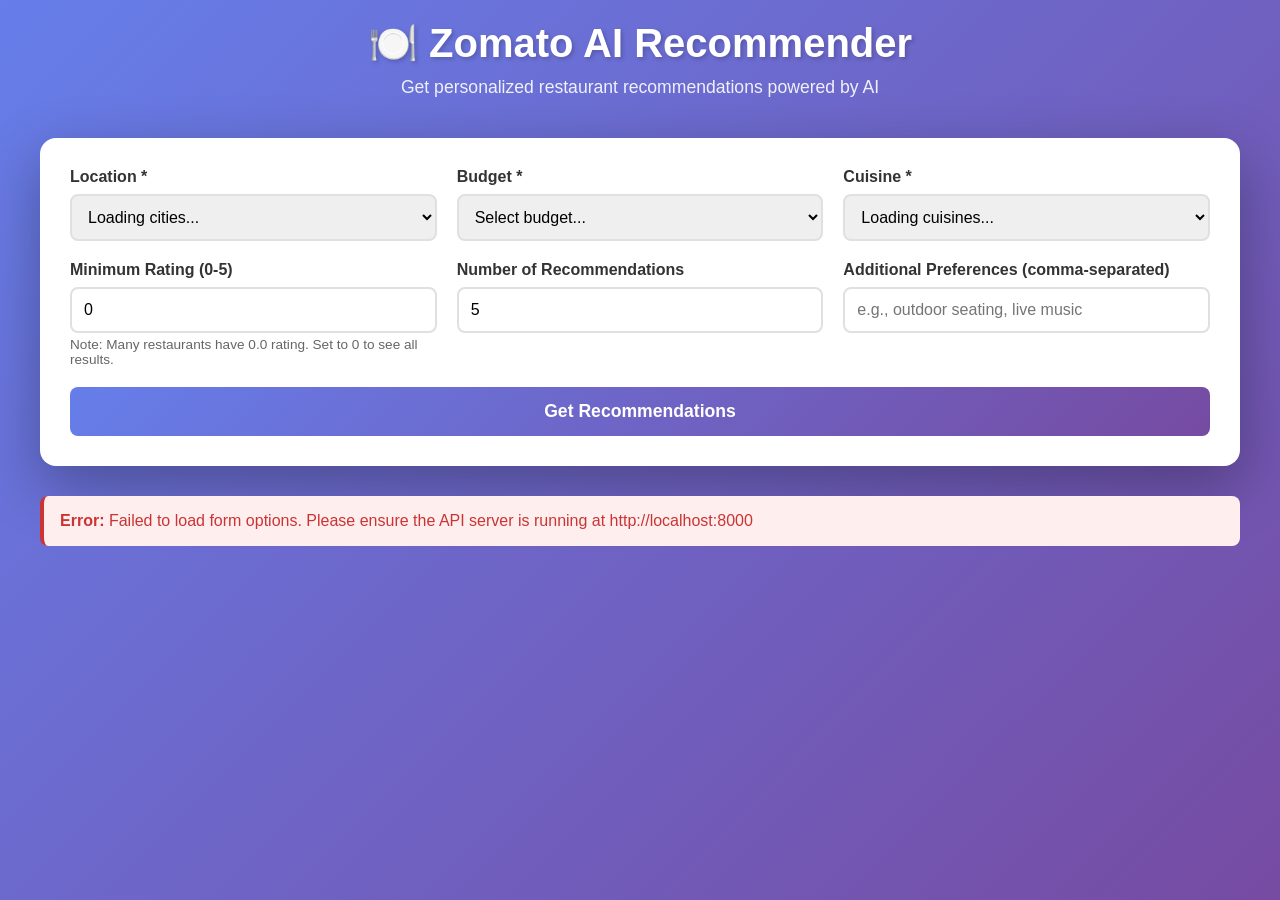
<file: index.html>
<!DOCTYPE html>
<html lang="en">
<head>
    <meta charset="UTF-8">
    <meta name="viewport" content="width=device-width, initial-scale=1.0">
    <title>Zomato AI Recommender</title>
    <style>
        * {
            margin: 0;
            padding: 0;
            box-sizing: border-box;
        }

        body {
            font-family: -apple-system, BlinkMacSystemFont, 'Segoe UI', Roboto, Oxygen, Ubuntu, Cantarell, sans-serif;
            background: linear-gradient(135deg, #667eea 0%, #764ba2 100%);
            min-height: 100vh;
            padding: 20px;
        }

        .container {
            max-width: 1200px;
            margin: 0 auto;
        }

        .header {
            text-align: center;
            color: white;
            margin-bottom: 40px;
        }

        .header h1 {
            font-size: 2.5rem;
            margin-bottom: 10px;
            text-shadow: 2px 2px 4px rgba(0,0,0,0.2);
        }

        .header p {
            font-size: 1.1rem;
            opacity: 0.9;
        }

        .search-card {
            background: white;
            border-radius: 16px;
            padding: 30px;
            box-shadow: 0 20px 60px rgba(0,0,0,0.3);
            margin-bottom: 30px;
        }

        .form-group {
            margin-bottom: 20px;
        }

        .form-group label {
            display: block;
            margin-bottom: 8px;
            font-weight: 600;
            color: #333;
        }

        .form-group input,
        .form-group select {
            width: 100%;
            padding: 12px;
            border: 2px solid #e0e0e0;
            border-radius: 8px;
            font-size: 1rem;
            transition: border-color 0.3s;
        }

        .form-group input:focus,
        .form-group select:focus {
            outline: none;
            border-color: #667eea;
        }

        .form-row {
            display: grid;
            grid-template-columns: repeat(auto-fit, minmax(250px, 1fr));
            gap: 20px;
        }

        .btn-primary {
            background: linear-gradient(135deg, #667eea 0%, #764ba2 100%);
            color: white;
            border: none;
            padding: 14px 32px;
            border-radius: 8px;
            font-size: 1.1rem;
            font-weight: 600;
            cursor: pointer;
            width: 100%;
            transition: transform 0.2s, box-shadow 0.2s;
        }

        .btn-primary:hover:not(:disabled) {
            transform: translateY(-2px);
            box-shadow: 0 8px 20px rgba(102, 126, 234, 0.4);
        }

        .btn-primary:disabled {
            opacity: 0.6;
            cursor: not-allowed;
        }

        .loading {
            text-align: center;
            padding: 40px;
            color: white;
            font-size: 1.2rem;
        }

        .spinner {
            border: 4px solid rgba(255,255,255,0.3);
            border-radius: 50%;
            border-top: 4px solid white;
            width: 40px;
            height: 40px;
            animation: spin 1s linear infinite;
            margin: 0 auto 20px;
        }

        @keyframes spin {
            0% { transform: rotate(0deg); }
            100% { transform: rotate(360deg); }
        }

        .error {
            background: #fee;
            color: #c33;
            padding: 16px;
            border-radius: 8px;
            margin-bottom: 20px;
            border-left: 4px solid #c33;
        }

        .results-section {
            margin-top: 30px;
        }

        .summary-card {
            background: white;
            border-radius: 16px;
            padding: 24px;
            margin-bottom: 24px;
            box-shadow: 0 4px 12px rgba(0,0,0,0.1);
        }

        .summary-card h2 {
            color: #667eea;
            margin-bottom: 12px;
        }

        .summary-card p {
            color: #555;
            line-height: 1.6;
        }

        .metadata-info {
            display: flex;
            flex-wrap: wrap;
            gap: 16px;
            margin-top: 16px;
            padding-top: 16px;
            border-top: 1px solid #e0e0e0;
            font-size: 0.9rem;
            color: #666;
        }

        .metadata-item {
            display: flex;
            align-items: center;
            gap: 6px;
        }

        .metadata-item strong {
            color: #333;
        }

        .restaurant-card {
            background: white;
            border-radius: 12px;
            padding: 24px;
            margin-bottom: 20px;
            box-shadow: 0 4px 12px rgba(0,0,0,0.1);
            transition: transform 0.2s, box-shadow 0.2s;
            border-left: 4px solid #667eea;
        }

        .restaurant-card:hover {
            transform: translateY(-4px);
            box-shadow: 0 8px 24px rgba(0,0,0,0.15);
        }

        .restaurant-header {
            display: flex;
            justify-content: space-between;
            align-items: start;
            margin-bottom: 16px;
        }

        .restaurant-rank {
            background: linear-gradient(135deg, #667eea 0%, #764ba2 100%);
            color: white;
            width: 36px;
            height: 36px;
            border-radius: 50%;
            display: flex;
            align-items: center;
            justify-content: center;
            font-weight: bold;
            font-size: 1.1rem;
            flex-shrink: 0;
        }

        .restaurant-info {
            flex: 1;
            margin-left: 16px;
        }

        .restaurant-name {
            font-size: 1.4rem;
            font-weight: 700;
            color: #333;
            margin-bottom: 8px;
        }

        .restaurant-details {
            display: flex;
            flex-wrap: wrap;
            gap: 16px;
            margin-bottom: 12px;
            font-size: 0.95rem;
        }

        .detail-item {
            display: flex;
            align-items: center;
            gap: 6px;
            color: #666;
        }

        .detail-item strong {
            color: #333;
        }

        .rating {
            background: #4caf50;
            color: white;
            padding: 4px 10px;
            border-radius: 6px;
            font-weight: 600;
        }

        .rating.high {
            background: #4caf50;
        }

        .rating.medium {
            background: #ff9800;
        }

        .rating.low {
            background: #f44336;
        }

        .explanation {
            background: #f8f9fa;
            padding: 16px;
            border-radius: 8px;
            margin-top: 12px;
            line-height: 1.6;
            color: #555;
            font-style: italic;
        }

        .explanation::before {
            content: "💡 ";
            font-style: normal;
        }

        .empty-state {
            text-align: center;
            padding: 60px 20px;
            color: white;
        }

        .empty-state h2 {
            font-size: 2rem;
            margin-bottom: 16px;
        }

        @media (max-width: 768px) {
            .header h1 {
                font-size: 2rem;
            }

            .form-row {
                grid-template-columns: 1fr;
            }

            .restaurant-header {
                flex-direction: column;
            }

            .restaurant-info {
                margin-left: 0;
                margin-top: 12px;
            }
        }
    </style>
</head>
<body>
    <div class="container">
        <div class="header">
            <h1>🍽️ Zomato AI Recommender</h1>
            <p>Get personalized restaurant recommendations powered by AI</p>
        </div>

        <div class="search-card">
            <form id="searchForm">
                <div class="form-row">
                    <div class="form-group">
                        <label for="location">Location *</label>
                        <select id="location" required>
                            <option value="">Loading cities...</option>
                        </select>
                    </div>

                    <div class="form-group">
                        <label for="budget">Budget *</label>
                        <select id="budget" required>
                            <option value="">Select budget...</option>
                        </select>
                    </div>

                    <div class="form-group">
                        <label for="cuisine">Cuisine *</label>
                        <select id="cuisine" required>
                            <option value="">Loading cuisines...</option>
                        </select>
                    </div>
                </div>

                <div class="form-row">
                    <div class="form-group">
                        <label for="minRating">Minimum Rating (0-5)</label>
                        <input type="number" id="minRating" min="0" max="5" step="0.1" value="0" placeholder="0.0">
                        <small style="color: #666; font-size: 0.85em; display: block; margin-top: 4px;">
                            Note: Many restaurants have 0.0 rating. Set to 0 to see all results.
                        </small>
                    </div>

                    <div class="form-group">
                        <label for="topK">Number of Recommendations</label>
                        <input type="number" id="topK" min="1" max="10" value="5" placeholder="5">
                    </div>

                    <div class="form-group">
                        <label for="additionalPrefs">Additional Preferences (comma-separated)</label>
                        <input type="text" id="additionalPrefs" placeholder="e.g., outdoor seating, live music">
                    </div>
                </div>

                <button type="submit" class="btn-primary" id="submitBtn">
                    Get Recommendations
                </button>
            </form>
        </div>

        <div id="loadingSection" class="loading" style="display: none;">
            <div class="spinner"></div>
            <p>Finding the perfect restaurants for you...</p>
        </div>

        <div id="errorSection" style="display: none;"></div>

        <div id="resultsSection" class="results-section" style="display: none;"></div>
    </div>

    <script>
        const API_BASE = 'http://localhost:8000';

        // Load metadata on page load
        async function loadMetadata() {
            try {
                // Load cities
                const citiesRes = await fetch(`${API_BASE}/meta/cities`);
                const citiesData = await citiesRes.json();
                const locationSelect = document.getElementById('location');
                locationSelect.innerHTML = '<option value="">Select location...</option>' +
                    citiesData.cities.map(city => `<option value="${city}">${city}</option>`).join('');

                // Load cuisines
                const cuisinesRes = await fetch(`${API_BASE}/meta/cuisines`);
                const cuisinesData = await cuisinesRes.json();
                const cuisineSelect = document.getElementById('cuisine');
                cuisineSelect.innerHTML = '<option value="">Select cuisine...</option>' +
                    cuisinesData.cuisines.map(cuisine => `<option value="${cuisine}">${cuisine}</option>`).join('');

                // Load budgets
                const budgetsRes = await fetch(`${API_BASE}/meta/budgets`);
                const budgetsData = await budgetsRes.json();
                const budgetSelect = document.getElementById('budget');
                budgetSelect.innerHTML = '<option value="">Select budget...</option>' +
                    budgetsData.budgets.map(b => 
                        `<option value="${b.bucket}">${b.bucket.toUpperCase()} - ${b.description} (₹${b.approximate_cost_for_two_min}-${b.approximate_cost_for_two_max})</option>`
                    ).join('');

            } catch (error) {
                console.error('Error loading metadata:', error);
                showError('Failed to load form options. Please ensure the API server is running at ' + API_BASE);
            }
        }

        // Handle form submission
        document.getElementById('searchForm').addEventListener('submit', async (e) => {
            e.preventDefault();

            const location = document.getElementById('location').value;
            const budget = document.getElementById('budget').value;
            const cuisine = document.getElementById('cuisine').value;
            const minRating = parseFloat(document.getElementById('minRating').value) || 0;
            const topK = parseInt(document.getElementById('topK').value) || 5;
            const additionalPrefs = document.getElementById('additionalPrefs').value;

            const requestData = {
                location,
                budget,
                cuisine,
                min_rating: minRating,
                top_k: topK
            };

            if (additionalPrefs.trim()) {
                requestData.additional_preferences = additionalPrefs.split(',').map(p => p.trim());
            }

            console.log('📤 Sending request:', requestData);

            // Show loading
            document.getElementById('loadingSection').style.display = 'block';
            document.getElementById('errorSection').style.display = 'none';
            document.getElementById('resultsSection').style.display = 'none';
            document.getElementById('submitBtn').disabled = true;

            try {
                const response = await fetch(`${API_BASE}/recommend`, {
                    method: 'POST',
                    headers: {
                        'Content-Type': 'application/json',
                    },
                    body: JSON.stringify(requestData)
                });

                if (!response.ok) {
                    const errorData = await response.json();
                    throw new Error(errorData.error?.message || 'Failed to get recommendations');
                }

                const data = await response.json();
                console.log('✅ API Response received:', data);
                console.log('   Recommendations count:', data.recommendations?.length || 0);
                console.log('   Summary:', data.summary);
                displayResults(data);

            } catch (error) {
                console.error('Error:', error);
                showError(error.message || 'Failed to get recommendations. Please try again.');
            } finally {
                document.getElementById('loadingSection').style.display = 'none';
                document.getElementById('submitBtn').disabled = false;
            }
        });

        function showError(message) {
            const errorSection = document.getElementById('errorSection');
            errorSection.innerHTML = `<div class="error"><strong>Error:</strong> ${message}</div>`;
            errorSection.style.display = 'block';
        }

        function displayResults(data) {
            const resultsSection = document.getElementById('resultsSection');
            
            console.log('📊 displayResults called with:', data);
            console.log('   recommendations:', data.recommendations);
            console.log('   recommendations length:', data.recommendations?.length);
            
            if (!data.recommendations || data.recommendations.length === 0) {
                console.warn('⚠️  No recommendations in response, showing empty state');
                resultsSection.innerHTML = `
                    <div class="empty-state">
                        <h2>No Recommendations Found</h2>
                        <p>Try adjusting your preferences or selecting a different location.</p>
                        <p style="font-size: 0.9em; margin-top: 20px;">
                            Debug info: Status=${data.status}, Candidates=${data.candidates?.length || 0}, 
                            Fallback=${data.metadata?.fallback_used}
                        </p>
                    </div>
                `;
                resultsSection.style.display = 'block';
                return;
            }

            console.log('✅ Displaying', data.recommendations.length, 'recommendations');
            
            const metadata = data.metadata || {};
            const summary = data.summary || '';

            let html = '';

            // Summary section
            if (summary) {
                html += `
                    <div class="summary-card">
                        <h2>AI Summary</h2>
                        <p>${summary}</p>
                        <div class="metadata-info">
                            ${metadata.request_id ? `<div class="metadata-item"><strong>Request ID:</strong> ${metadata.request_id.substring(0, 8)}...</div>` : ''}
                            ${metadata.processing_ms ? `<div class="metadata-item"><strong>Processing Time:</strong> ${metadata.processing_ms}ms</div>` : ''}
                            ${metadata.fallback_used !== undefined ? `<div class="metadata-item"><strong>LLM Status:</strong> ${metadata.fallback_used ? '⚠️ Fallback used' : '✅ Active'}</div>` : ''}
                            ${metadata.pool_size_before_top_k ? `<div class="metadata-item"><strong>Candidates Evaluated:</strong> ${metadata.pool_size_before_top_k}</div>` : ''}
                        </div>
                    </div>
                `;
            }

            // Restaurant cards
            data.recommendations.forEach((restaurant, index) => {
                // Safely handle all fields with fallbacks
                const name = restaurant.name || 'Unknown Restaurant';
                const rating = restaurant.rating != null ? restaurant.rating : 0;
                const ratingClass = rating >= 4 ? 'high' : rating >= 3 ? 'medium' : 'low';
                const cuisine = restaurant.cuisine || 'Not specified';
                const cost = restaurant.estimated_cost != null ? Math.round(restaurant.estimated_cost) : 'N/A';
                const explanation = restaurant.explanation || 'No explanation available';
                
                html += `
                    <div class="restaurant-card">
                        <div class="restaurant-header">
                            <div class="restaurant-rank">${index + 1}</div>
                            <div class="restaurant-info">
                                <div class="restaurant-name">${name}</div>
                                <div class="restaurant-details">
                                    <div class="detail-item">
                                        <span class="rating ${ratingClass}">⭐ ${rating.toFixed(1)}</span>
                                    </div>
                                    <div class="detail-item">
                                        <strong>Cuisine:</strong> ${cuisine}
                                    </div>
                                    <div class="detail-item">
                                        <strong>Cost for 2:</strong> ${typeof cost === 'number' ? '₹' + cost : cost}
                                    </div>
                                </div>
                                <div class="explanation">
                                    ${explanation}
                                </div>
                            </div>
                        </div>
                    </div>
                `;
            });

            resultsSection.innerHTML = html;
            resultsSection.style.display = 'block';

            // Scroll to results
            resultsSection.scrollIntoView({ behavior: 'smooth', block: 'start' });
        }

        // Load metadata when page loads
        loadMetadata();
    </script>
</body>
</html>
</file>
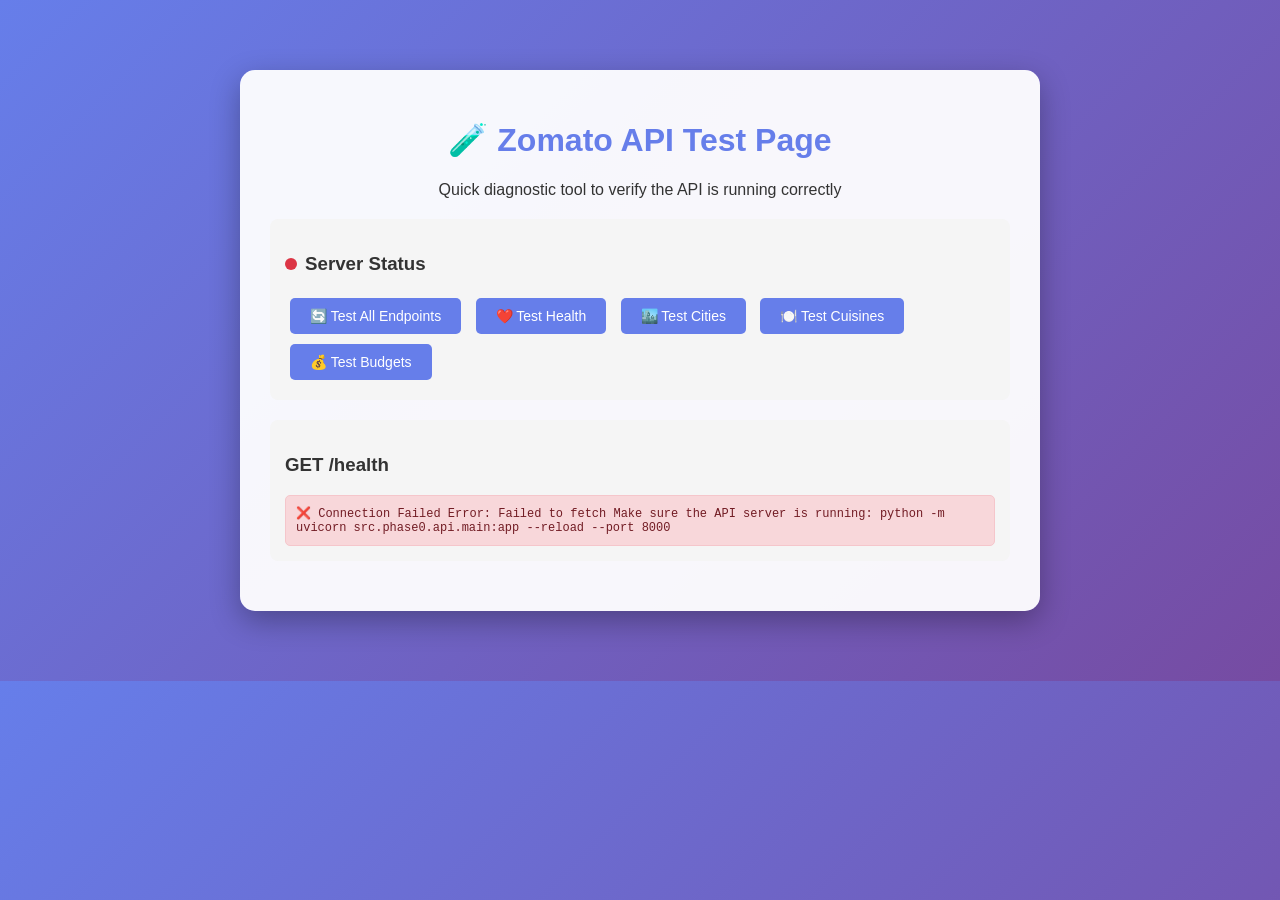
<file: test_api.html>
<!DOCTYPE html>
<html lang="en">
<head>
    <meta charset="UTF-8">
    <meta name="viewport" content="width=device-width, initial-scale=1.0">
    <title>API Test Page</title>
    <style>
        body {
            font-family: 'Segoe UI', Tahoma, Geneva, Verdana, sans-serif;
            max-width: 800px;
            margin: 50px auto;
            padding: 20px;
            background: linear-gradient(135deg, #667eea 0%, #764ba2 100%);
            color: white;
        }
        .container {
            background: rgba(255, 255, 255, 0.95);
            color: #333;
            padding: 30px;
            border-radius: 15px;
            box-shadow: 0 10px 30px rgba(0,0,0,0.3);
        }
        h1 {
            color: #667eea;
            text-align: center;
        }
        .test-section {
            margin: 20px 0;
            padding: 15px;
            background: #f5f5f5;
            border-radius: 8px;
        }
        .test-result {
            margin-top: 10px;
            padding: 10px;
            border-radius: 5px;
            font-family: 'Courier New', monospace;
            font-size: 12px;
            overflow-x: auto;
        }
        .success {
            background: #d4edda;
            color: #155724;
            border: 1px solid #c3e6cb;
        }
        .error {
            background: #f8d7da;
            color: #721c24;
            border: 1px solid #f5c6cb;
        }
        .loading {
            background: #fff3cd;
            color: #856404;
            border: 1px solid #ffeaa7;
        }
        button {
            background: #667eea;
            color: white;
            border: none;
            padding: 10px 20px;
            border-radius: 5px;
            cursor: pointer;
            font-size: 14px;
            margin: 5px;
        }
        button:hover {
            background: #5568d3;
        }
        .status-indicator {
            display: inline-block;
            width: 12px;
            height: 12px;
            border-radius: 50%;
            margin-right: 8px;
        }
        .status-online { background: #28a745; }
        .status-offline { background: #dc3545; }
    </style>
</head>
<body>
    <div class="container">
        <h1>🧪 Zomato API Test Page</h1>
        <p style="text-align: center;">Quick diagnostic tool to verify the API is running correctly</p>
        
        <div class="test-section">
            <h3><span id="statusDot" class="status-indicator status-offline"></span>Server Status</h3>
            <button onclick="testAll()">🔄 Test All Endpoints</button>
            <button onclick="testHealth()">❤️ Test Health</button>
            <button onclick="testCities()">🏙️ Test Cities</button>
            <button onclick="testCuisines()">🍽️ Test Cuisines</button>
            <button onclick="testBudgets()">💰 Test Budgets</button>
        </div>

        <div id="healthTest" class="test-section" style="display:none;">
            <h3>GET /health</h3>
            <div id="healthResult" class="test-result loading">Testing...</div>
        </div>

        <div id="citiesTest" class="test-section" style="display:none;">
            <h3>GET /meta/cities</h3>
            <div id="citiesResult" class="test-result loading">Testing...</div>
        </div>

        <div id="cuisinesTest" class="test-section" style="display:none;">
            <h3>GET /meta/cuisines</h3>
            <div id="cuisinesResult" class="test-result loading">Testing...</div>
        </div>

        <div id="budgetsTest" class="test-section" style="display:none;">
            <h3>GET /meta/budgets</h3>
            <div id="budgetsResult" class="test-result loading">Testing...</div>
        </div>
    </div>

    <script>
        const API_BASE = 'http://localhost:8000';

        function updateStatus(isOnline) {
            const dot = document.getElementById('statusDot');
            dot.className = isOnline ? 'status-indicator status-online' : 'status-indicator status-offline';
        }

        async function testEndpoint(endpoint, resultId, sectionId) {
            const section = document.getElementById(sectionId);
            const resultDiv = document.getElementById(resultId);
            
            section.style.display = 'block';
            resultDiv.className = 'test-result loading';
            resultDiv.textContent = 'Testing...';

            try {
                const response = await fetch(`${API_BASE}${endpoint}`);
                const data = await response.json();
                
                if (response.ok) {
                    resultDiv.className = 'test-result success';
                    resultDiv.textContent = `✅ Success (${response.status})\n\n` + JSON.stringify(data, null, 2);
                    updateStatus(true);
                } else {
                    resultDiv.className = 'test-result error';
                    resultDiv.textContent = `❌ Error (${response.status})\n\n` + JSON.stringify(data, null, 2);
                }
            } catch (error) {
                resultDiv.className = 'test-result error';
                resultDiv.textContent = `❌ Connection Failed\n\nError: ${error.message}\n\nMake sure the API server is running:\n  python -m uvicorn src.phase0.api.main:app --reload --port 8000`;
                updateStatus(false);
            }
        }

        async function testHealth() {
            await testEndpoint('/health', 'healthResult', 'healthTest');
        }

        async function testCities() {
            await testEndpoint('/meta/cities', 'citiesResult', 'citiesTest');
        }

        async function testCuisines() {
            await testEndpoint('/meta/cuisines', 'cuisinesResult', 'cuisinesTest');
        }

        async function testBudgets() {
            await testEndpoint('/meta/budgets', 'budgetsResult', 'budgetsTest');
        }

        async function testAll() {
            await testHealth();
            await testCities();
            await testCuisines();
            await testBudgets();
        }

        // Auto-test on page load
        window.addEventListener('load', () => {
            setTimeout(testHealth, 500);
        });
    </script>
</body>
</html>
</file>
